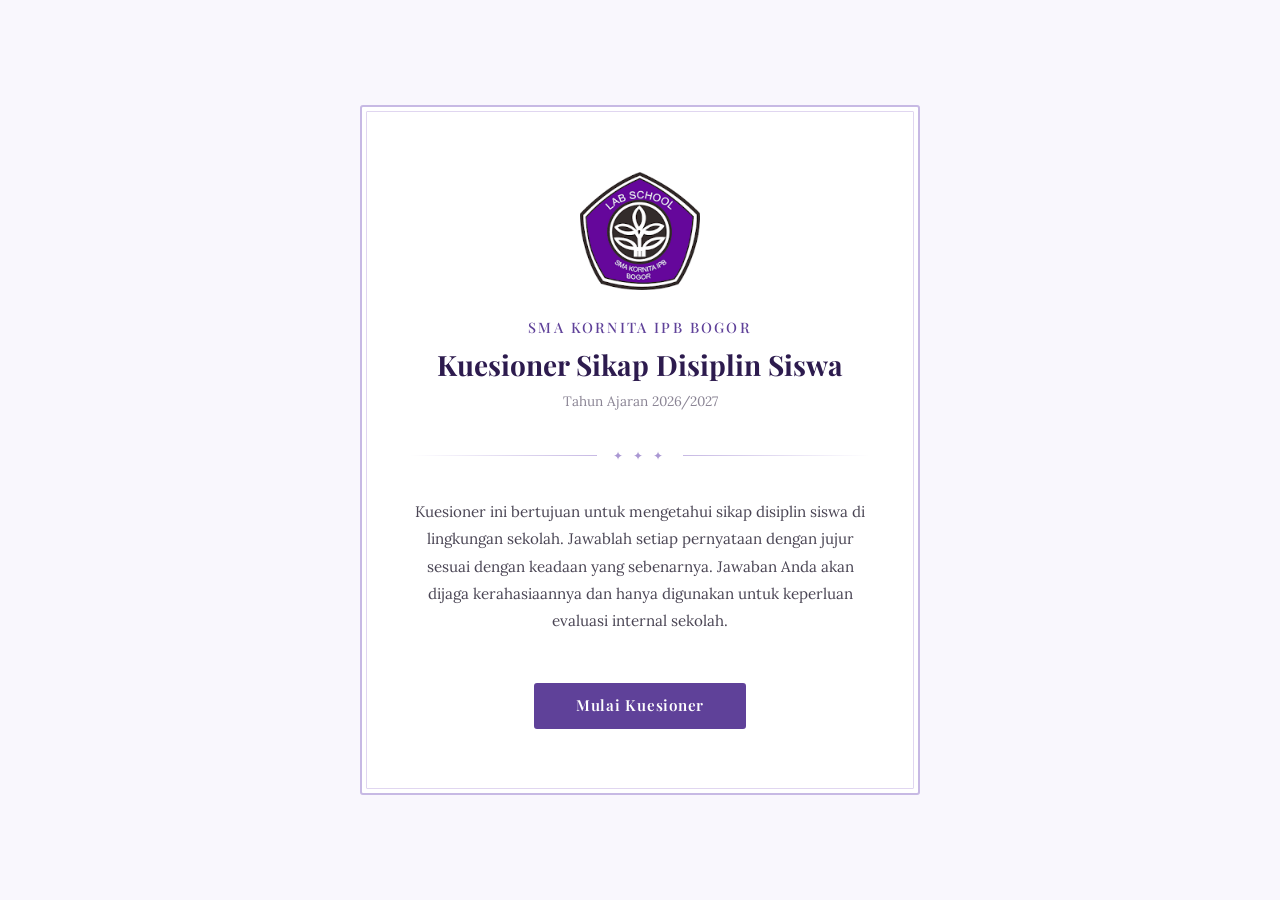
<file: index.html>
<!DOCTYPE html>
<html lang="id">
<head>
  <meta charset="UTF-8">
  <meta name="viewport" content="width=device-width, initial-scale=1.0">
  <meta name="description" content="Kuesioner Sikap Disiplin Siswa SMA Kornita IPB Bogor — Lab School. Isi kuesioner untuk membantu evaluasi sikap disiplin di lingkungan sekolah.">
  <title>Kuesioner Sikap Disiplin — SMA Kornita IPB Bogor</title>
  <link rel="icon" type="image/png" href="assets/tab_logo.png">
  <link rel="stylesheet" href="css/style.css">
</head>
<body>

  <main class="landing">
    <div class="card card--framed landing__card">

      <img src="assets/logo.png" alt="Logo SMA Kornita IPB Bogor" class="landing__logo">

      <p class="landing__school">SMA Kornita IPB Bogor</p>

      <h1 class="landing__title">Kuesioner Sikap Disiplin Siswa</h1>

      <p class="landing__year">Tahun Ajaran 2026/2027</p>

      <div class="divider">
        <span class="divider__ornament">✦ ✦ ✦</span>
      </div>

      <p class="landing__description">
        Kuesioner ini bertujuan untuk mengetahui sikap disiplin siswa
        di lingkungan sekolah. Jawablah setiap pernyataan dengan jujur
        sesuai dengan keadaan yang sebenarnya. Jawaban Anda akan
        dijaga kerahasiaannya dan hanya digunakan untuk keperluan
        evaluasi internal sekolah.
      </p>

      <a href="form.html" class="btn btn--primary" id="btn-start">
        Mulai Kuesioner
      </a>

    </div>
  </main>

</body>
</html>
</file>
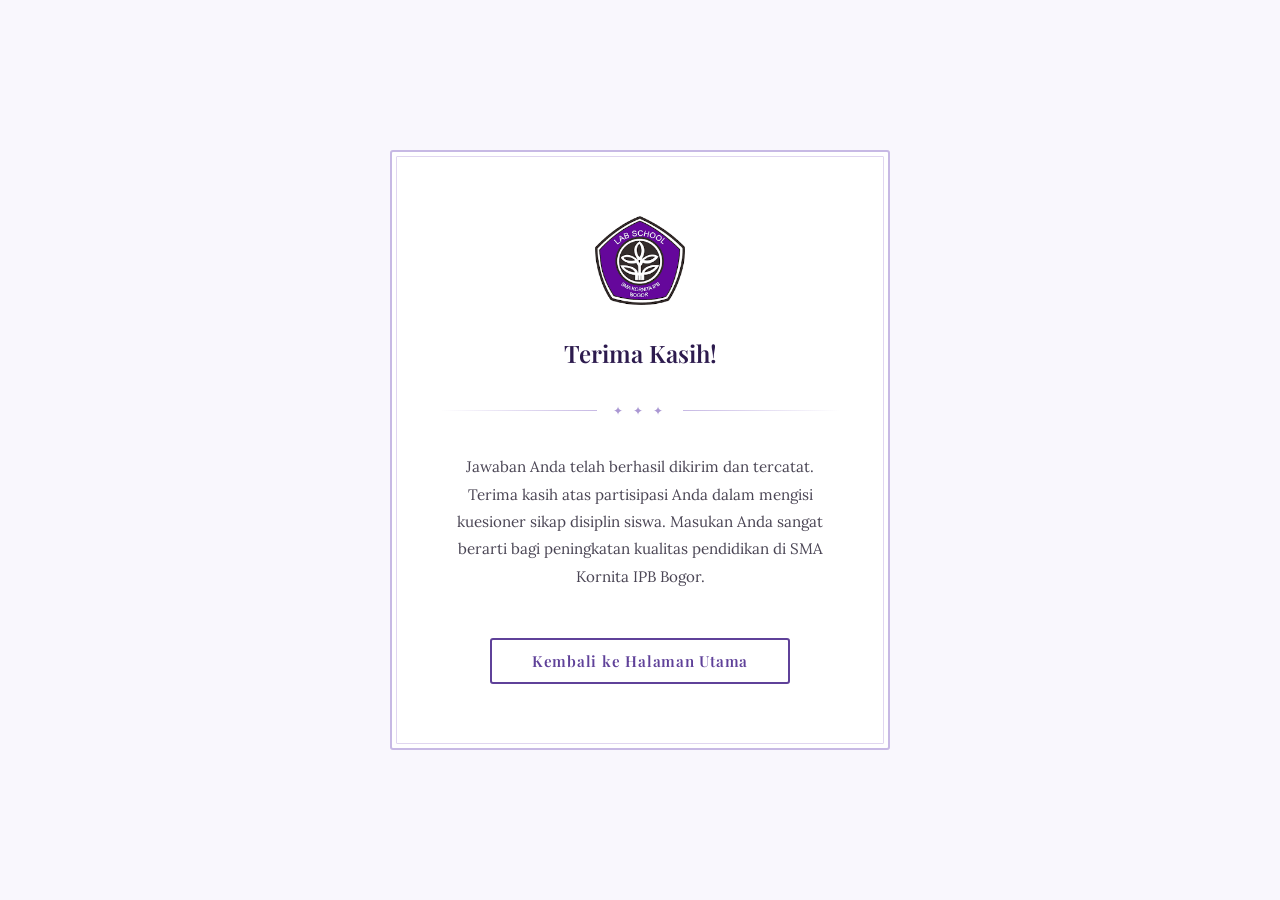
<file: thankyou.html>
<!DOCTYPE html>
<html lang="id">
<head>
  <meta charset="UTF-8">
  <meta name="viewport" content="width=device-width, initial-scale=1.0">
  <meta name="description" content="Terima kasih telah mengisi kuesioner sikap disiplin siswa SMA Kornita IPB Bogor.">
  <title>Terima Kasih — SMA Kornita IPB Bogor</title>
  <link rel="icon" type="image/png" href="assets/tab_logo.png">
  <link rel="stylesheet" href="css/style.css">
</head>
<body>

  <main class="thankyou">
    <div class="card card--framed thankyou__card">

      <img src="assets/logo.png" alt="Logo SMA Kornita IPB Bogor" class="thankyou__logo">

      <h1 class="thankyou__title">Terima Kasih!</h1>

      <div class="divider">
        <span class="divider__ornament">✦ ✦ ✦</span>
      </div>

      <p class="thankyou__message">
        Jawaban Anda telah berhasil dikirim dan tercatat. Terima kasih atas
        partisipasi Anda dalam mengisi kuesioner sikap disiplin siswa. Masukan
        Anda sangat berarti bagi peningkatan kualitas pendidikan di
        SMA Kornita IPB Bogor.
      </p>

      <a href="index.html" class="btn btn--outline" id="btn-home">
        Kembali ke Halaman Utama
      </a>

    </div>
  </main>

</body>
</html>
</file>
<file: css/style.css>
/* ================================================
   KUESIONER SIKAP DISIPLIN
   SMA KORNITA IPB BOGOR — LAB SCHOOL
   
   Design: Classic, Simple & Elegant
   Palette: Pastel Purple + White
   ================================================ */

@import url('https://fonts.googleapis.com/css2?family=Playfair+Display:ital,wght@0,400;0,500;0,600;0,700;1,400&family=Lora:ital,wght@0,400;0,500;0,600;1,400&display=swap');

/* ── CSS Variables ──────────────────────────── */

:root {
  /* Purple Palette */
  --purple-900: #2D1B4E;
  --purple-800: #3D2766;
  --purple-700: #4E3480;
  --purple-600: #5F4199;
  --purple-500: #7254AD;
  --purple-400: #8E75C0;
  --purple-300: #AA97D3;
  --purple-200: #C7B9E4;
  --purple-100: #E0D6F0;
  --purple-50:  #F3EFFA;
  --purple-25:  #F9F7FD;

  /* Neutrals */
  --white:    #FFFFFF;
  --cream:    #FDFCFE;
  --gray-100: #F5F4F7;
  --gray-200: #E8E6ED;
  --gray-300: #D1CED8;
  --gray-500: #8A8494;
  --gray-700: #4A4554;
  --gray-900: #1A1525;

  /* Semantic Tokens */
  --text-primary:   var(--purple-900);
  --text-secondary:  var(--gray-700);
  --text-muted:      var(--gray-500);
  --bg-page:         var(--purple-25);
  --bg-card:         var(--white);
  --bg-section:      var(--purple-50);
  --border-color:    var(--purple-200);
  --border-light:    var(--purple-100);
  --accent:          var(--purple-600);
  --accent-dark:     var(--purple-700);
  --accent-light:    var(--purple-300);

  /* Typography */
  --font-heading: 'Playfair Display', Georgia, 'Times New Roman', serif;
  --font-body:    'Lora', Georgia, 'Times New Roman', serif;

  /* Spacing */
  --space-xs:  0.25rem;
  --space-sm:  0.5rem;
  --space-md:  1rem;
  --space-lg:  1.5rem;
  --space-xl:  2rem;
  --space-2xl: 3rem;
  --space-3xl: 4rem;

  /* Layout */
  --container-max:       780px;
  --container-dashboard: 1100px;
  --border-radius:       3px;
}

/* ── Reset & Base ───────────────────────────── */

*,
*::before,
*::after {
  margin: 0;
  padding: 0;
  box-sizing: border-box;
}

html {
  font-size: 16px;
  scroll-behavior: smooth;
}

body {
  font-family: var(--font-body);
  color: var(--text-primary);
  background-color: var(--bg-page);
  line-height: 1.7;
  min-height: 100vh;
  -webkit-font-smoothing: antialiased;
  -moz-osx-font-smoothing: grayscale;
}

img {
  max-width: 100%;
  height: auto;
  display: block;
}

a {
  color: var(--accent);
  text-decoration: none;
  transition: color 0.25s ease;
}

a:hover {
  color: var(--accent-dark);
}

/* ── Typography ─────────────────────────────── */

h1, h2, h3, h4, h5, h6 {
  font-family: var(--font-heading);
  font-weight: 600;
  line-height: 1.3;
  color: var(--text-primary);
}

h1 { font-size: 2rem;   }
h2 { font-size: 1.5rem; }
h3 { font-size: 1.25rem; }
h4 { font-size: 1.1rem;  }

p {
  margin-bottom: var(--space-md);
}

/* ── Layout ─────────────────────────────────── */

.container {
  width: 100%;
  max-width: var(--container-max);
  margin-left: auto;
  margin-right: auto;
  padding-left: var(--space-lg);
  padding-right: var(--space-lg);
}

.container--dashboard {
  max-width: var(--container-dashboard);
}

/* ── Ornamental Divider ─────────────────────── */

.divider {
  display: flex;
  align-items: center;
  justify-content: center;
  gap: var(--space-md);
  margin: var(--space-xl) 0;
  color: var(--accent-light);
}

.divider::before,
.divider::after {
  content: '';
  flex: 1;
  height: 1px;
  background: linear-gradient(
    to var(--dir, right),
    transparent,
    var(--border-color)
  );
}

.divider::before { --dir: right; }
.divider::after  { --dir: left;  }

.divider__ornament {
  font-size: 0.75rem;
  letter-spacing: 0.3em;
  color: var(--accent-light);
}

/* ── Card ───────────────────────────────────── */

.card {
  background: var(--bg-card);
  border: 1px solid var(--border-color);
  border-radius: var(--border-radius);
  padding: var(--space-2xl);
}

.card--framed {
  border: 2px solid var(--border-color);
  position: relative;
}

.card--framed::before {
  content: '';
  position: absolute;
  inset: 4px;
  border: 1px solid var(--border-light);
  border-radius: 1px;
  pointer-events: none;
}

/* ── Page Header ────────────────────────────── */

.page-header {
  background: var(--white);
  border-bottom: 2px solid var(--border-color);
  padding: var(--space-lg) 0;
}

.page-header__inner {
  display: flex;
  align-items: center;
  gap: var(--space-md);
}

.page-header__logo {
  width: 48px;
  height: 48px;
  object-fit: contain;
  flex-shrink: 0;
}

.page-header__title {
  font-family: var(--font-heading);
  font-size: 1.1rem;
  font-weight: 600;
  color: var(--text-primary);
}

.page-header__subtitle {
  font-family: var(--font-body);
  font-size: 0.8rem;
  color: var(--text-muted);
  margin: 0;
}

/* ── Landing Page ───────────────────────────── */

.landing {
  display: flex;
  align-items: center;
  justify-content: center;
  min-height: 100vh;
  padding: var(--space-2xl) var(--space-lg);
}

.landing__card {
  text-align: center;
  max-width: 560px;
  width: 100%;
  padding: var(--space-3xl) var(--space-2xl);
}

.landing__logo {
  width: 120px;
  height: 120px;
  margin: 0 auto var(--space-lg);
  object-fit: contain;
}

.landing__school {
  font-family: var(--font-heading);
  font-size: 0.9rem;
  font-weight: 500;
  letter-spacing: 0.15em;
  text-transform: uppercase;
  color: var(--accent);
  margin-bottom: var(--space-sm);
}

.landing__title {
  font-size: 1.75rem;
  font-weight: 700;
  color: var(--text-primary);
  margin-bottom: var(--space-sm);
  line-height: 1.25;
}

.landing__year {
  font-family: var(--font-body);
  font-size: 0.85rem;
  color: var(--text-muted);
  margin-bottom: var(--space-xl);
}

.landing__description {
  font-size: 0.95rem;
  color: var(--text-secondary);
  line-height: 1.8;
  margin-bottom: var(--space-2xl);
}

/* ── Buttons ────────────────────────────────── */

.btn {
  display: inline-block;
  font-family: var(--font-heading);
  font-size: 0.95rem;
  font-weight: 600;
  letter-spacing: 0.05em;
  padding: 0.85rem 2.5rem;
  border: 2px solid var(--accent);
  border-radius: var(--border-radius);
  cursor: pointer;
  transition: all 0.3s ease;
  text-align: center;
  line-height: 1;
}

.btn--primary {
  background: var(--accent);
  color: var(--white);
}

.btn--primary:hover {
  background: var(--accent-dark);
  border-color: var(--accent-dark);
  color: var(--white);
}

.btn--outline {
  background: transparent;
  color: var(--accent);
}

.btn--outline:hover {
  background: var(--accent);
  color: var(--white);
}

.btn--danger {
  background: #C0392B;
  border-color: #C0392B;
  color: var(--white);
}

.btn--danger:hover {
  background: #922B21;
  border-color: #922B21;
  color: var(--white);
}

.btn--danger-outline {
  background: transparent;
  border-color: #C0392B;
  color: #C0392B;
}

.btn--danger-outline:hover {
  background: #C0392B;
  border-color: #C0392B;
  color: var(--white);
}

.btn--block {
  display: block;
  width: 100%;
}

.btn:disabled {
  opacity: 0.5;
  cursor: not-allowed;
}

/* ── Form Page Layout ───────────────────────── */

.form-page {
  padding-bottom: var(--space-3xl);
}

.form-page__content {
  padding-top: var(--space-2xl);
}

/* ── Form Section ───────────────────────────── */

.form-section {
  background: var(--bg-card);
  border: 1px solid var(--border-color);
  border-radius: var(--border-radius);
  padding: var(--space-2xl);
  margin-bottom: var(--space-xl);
}

.form-section__title {
  font-family: var(--font-heading);
  font-size: 1.15rem;
  font-weight: 600;
  color: var(--text-primary);
  margin-bottom: var(--space-lg);
  padding-bottom: var(--space-sm);
  border-bottom: 1px solid var(--border-light);
}

.form-section__desc {
  font-size: 0.88rem;
  color: var(--text-muted);
  margin-top: calc(-1 * var(--space-sm));
  margin-bottom: var(--space-lg);
  font-style: italic;
}

/* ── Form Fields ────────────────────────────── */

.form-group {
  margin-bottom: var(--space-lg);
}

.form-group:last-child {
  margin-bottom: 0;
}

.form-label {
  display: block;
  font-family: var(--font-heading);
  font-size: 0.9rem;
  font-weight: 500;
  color: var(--text-primary);
  margin-bottom: var(--space-sm);
}

.form-label .required {
  color: #C0392B;
  margin-left: 2px;
}

.form-input,
.form-select {
  width: 100%;
  padding: 0.7rem 0.9rem;
  font-family: var(--font-body);
  font-size: 0.9rem;
  color: var(--text-primary);
  background: var(--white);
  border: 1px solid var(--border-color);
  border-radius: var(--border-radius);
  transition: border-color 0.25s ease;
  appearance: none;
}

.form-input:focus,
.form-select:focus {
  outline: none;
  border-color: var(--accent);
  box-shadow: 0 0 0 2px rgba(95, 65, 153, 0.1);
}

.form-input::placeholder {
  color: var(--gray-300);
}

.form-select {
  background-image: url("data:image/svg+xml,%3Csvg xmlns='http://www.w3.org/2000/svg' width='12' height='8' fill='none'%3E%3Cpath d='M1 1l5 5 5-5' stroke='%238A8494' stroke-width='1.5' stroke-linecap='round' stroke-linejoin='round'/%3E%3C/svg%3E");
  background-repeat: no-repeat;
  background-position: right 0.9rem center;
  padding-right: 2.5rem;
}

.form-row {
  display: grid;
  grid-template-columns: 1fr 1fr;
  gap: var(--space-lg);
}

/* ── Scale Legend ───────────────────────────── */

.scale-legend {
  background: var(--bg-section);
  border: 1px solid var(--border-light);
  border-radius: var(--border-radius);
  padding: var(--space-lg);
  margin-bottom: var(--space-xl);
}

.scale-legend__title {
  font-family: var(--font-heading);
  font-size: 0.9rem;
  font-weight: 600;
  color: var(--text-primary);
  margin-bottom: var(--space-sm);
}

.scale-legend__items {
  display: flex;
  flex-wrap: wrap;
  gap: var(--space-sm) var(--space-xl);
  font-size: 0.85rem;
  color: var(--text-secondary);
}

.scale-legend__item {
  display: flex;
  align-items: center;
  gap: var(--space-xs);
}

.scale-legend__number {
  font-family: var(--font-heading);
  font-weight: 700;
  color: var(--accent);
  min-width: 1.2em;
}

/* ── Question Items ─────────────────────────── */

.question-item {
  padding: var(--space-lg) 0;
  border-bottom: 1px solid var(--border-light);
}

.question-item:last-child {
  border-bottom: none;
  padding-bottom: 0;
}

.question-item:first-child {
  padding-top: 0;
}

.question-text {
  font-size: 0.95rem;
  color: var(--text-primary);
  margin-bottom: var(--space-md);
  line-height: 1.6;
}

.question-number {
  font-family: var(--font-heading);
  font-weight: 700;
  color: var(--accent);
  margin-right: var(--space-xs);
}

/* ── Scale Radio Buttons ────────────────────── */

.scale-options {
  display: flex;
  align-items: center;
  gap: var(--space-lg);
  padding-left: var(--space-md);
}

.scale-option {
  display: flex;
  align-items: center;
  gap: var(--space-sm);
  cursor: pointer;
  position: relative;
}

.scale-option input[type="radio"] {
  position: absolute;
  opacity: 0;
  width: 0;
  height: 0;
}

.radio-custom {
  width: 22px;
  height: 22px;
  border: 2px solid var(--border-color);
  border-radius: 50%;
  display: flex;
  align-items: center;
  justify-content: center;
  transition: all 0.25s ease;
  flex-shrink: 0;
}

.radio-custom::after {
  content: '';
  width: 10px;
  height: 10px;
  border-radius: 50%;
  background: var(--accent);
  transform: scale(0);
  transition: transform 0.2s ease;
}

.scale-option input[type="radio"]:checked ~ .radio-custom {
  border-color: var(--accent);
}

.scale-option input[type="radio"]:checked ~ .radio-custom::after {
  transform: scale(1);
}

.scale-option:hover .radio-custom {
  border-color: var(--accent-light);
}

.scale-value {
  font-family: var(--font-heading);
  font-size: 0.9rem;
  font-weight: 600;
  color: var(--text-secondary);
  min-width: 1em;
  text-align: center;
  transition: color 0.25s ease;
}

.scale-option input[type="radio"]:checked ~ .scale-value {
  color: var(--accent);
}

.form-input.is-invalid,
.form-select.is-invalid {
  border-color: #C0392B;
  box-shadow: 0 0 0 2px rgba(192, 57, 43, 0.1);
}

.question-item.is-invalid {
  background: rgba(192, 57, 43, 0.03);
  margin-left: calc(-1 * var(--space-lg));
  margin-right: calc(-1 * var(--space-lg));
  padding-left: var(--space-lg);
  padding-right: var(--space-lg);
  border-left: 3px solid #C0392B;
  border-radius: 0;
}

/* ── Form Submit Area ───────────────────────── */

.form-submit {
  text-align: center;
  padding-top: var(--space-lg);
}

.form-submit .btn {
  min-width: 250px;
}

/* ── Progress Counter ───────────────────────── */

.progress-counter {
  text-align: center;
  font-family: var(--font-body);
  font-size: 0.85rem;
  color: var(--text-muted);
  margin-bottom: var(--space-lg);
}

.progress-counter__current {
  font-weight: 600;
  color: var(--accent);
}

/* ── Notification / Alert ───────────────────── */

.notification {
  position: fixed;
  top: -120px;
  left: 50%;
  transform: translateX(-50%);
  background: var(--white);
  border: 1px solid var(--border-color);
  border-radius: var(--border-radius);
  padding: 0.85rem 1.25rem;
  font-size: 0.9rem;
  color: var(--text-primary);
  z-index: 1000;
  opacity: 0;
  visibility: hidden;
  pointer-events: none;
  box-shadow: 0 8px 24px rgba(45, 27, 78, 0.12);
  transition: top 0.35s cubic-bezier(0.16, 1, 0.3, 1), opacity 0.3s ease, visibility 0.3s ease;
  max-width: 90%;
  width: max-content;
  display: flex;
  align-items: center;
  justify-content: space-between;
  gap: var(--space-md);
}

.notification.is-visible {
  top: var(--space-lg);
  opacity: 1;
  visibility: visible;
  pointer-events: auto;
}

.notification__message {
  flex: 1;
  text-align: left;
  line-height: 1.4;
}

.notification__close {
  background: transparent;
  border: none;
  color: inherit;
  opacity: 0.6;
  font-size: 1.2rem;
  line-height: 1;
  padding: 2px 6px;
  cursor: pointer;
  border-radius: 2px;
  transition: opacity 0.2s ease, background-color 0.2s ease;
  margin-left: var(--space-sm);
  display: inline-flex;
  align-items: center;
  justify-content: center;
}

.notification__close:hover {
  opacity: 1;
  background-color: rgba(0, 0, 0, 0.05);
}

.notification--error {
  border-color: #C0392B;
  border-left: 4px solid #C0392B;
  color: #922B21;
}

.notification--success {
  border-color: #27AE60;
  border-left: 4px solid #27AE60;
  color: #1E8449;
}

.notification--warning {
  border-color: #F39C12;
  border-left: 4px solid #F39C12;
  color: #B7950B;
}

/* ── Modal Dialog ───────────────────────────── */

.modal-backdrop {
  position: fixed;
  inset: 0;
  background: rgba(45, 27, 78, 0.45);
  backdrop-filter: blur(3px);
  -webkit-backdrop-filter: blur(3px);
  z-index: 1050;
  display: flex;
  align-items: center;
  justify-content: center;
  padding: var(--space-md);
  opacity: 0;
  visibility: hidden;
  pointer-events: none;
  transition: opacity 0.3s ease, visibility 0.3s ease;
}

.modal-backdrop.is-open {
  opacity: 1;
  visibility: visible;
  pointer-events: auto;
}

.modal {
  background: var(--bg-card);
  border: 2px solid var(--border-color);
  border-radius: var(--border-radius);
  max-width: 480px;
  width: 100%;
  padding: var(--space-2xl);
  text-align: center;
  position: relative;
  box-shadow: 0 12px 36px rgba(45, 27, 78, 0.18);
  transform: translateY(12px) scale(0.97);
  transition: transform 0.3s cubic-bezier(0.16, 1, 0.3, 1);
}

.modal-backdrop.is-open .modal {
  transform: translateY(0) scale(1);
}

.modal__title {
  font-size: 1.3rem;
  color: var(--text-primary);
  margin-bottom: var(--space-xs);
}

.modal__desc {
  font-size: 0.92rem;
  color: var(--text-secondary);
  line-height: 1.6;
  margin-bottom: var(--space-xl);
}

.modal__actions {
  display: flex;
  gap: var(--space-md);
  justify-content: center;
}

.modal__actions .btn {
  padding: 0.75rem 1.5rem;
  font-size: 0.9rem;
  flex: 1;
}

@media (max-width: 480px) {
  .modal__actions {
    flex-direction: column-reverse;
  }
}

/* ── Thank You Page ─────────────────────────── */

.thankyou {
  display: flex;
  align-items: center;
  justify-content: center;
  min-height: 100vh;
  padding: var(--space-2xl) var(--space-lg);
}

.thankyou__card {
  text-align: center;
  max-width: 500px;
  width: 100%;
  padding: var(--space-3xl) var(--space-2xl);
}

.thankyou__icon {
  font-size: 3rem;
  margin-bottom: var(--space-lg);
  color: var(--accent);
}

.thankyou__logo {
  width: 90px;
  height: 90px;
  margin: 0 auto var(--space-xl);
  object-fit: contain;
}

.thankyou__title {
  font-size: 1.5rem;
  margin-bottom: var(--space-md);
}

.thankyou__message {
  font-size: 0.95rem;
  color: var(--text-secondary);
  line-height: 1.8;
  margin-bottom: var(--space-2xl);
}

/* ── Dashboard ──────────────────────────────── */

.dashboard {
  padding-bottom: var(--space-3xl);
}

.dashboard__header {
  padding: var(--space-xl) 0;
  display: flex;
  align-items: center;
  justify-content: space-between;
  flex-wrap: wrap;
  gap: var(--space-md);
}

.dashboard__title {
  font-size: 1.5rem;
  margin-bottom: var(--space-xs);
}

.dashboard__subtitle {
  font-size: 0.85rem;
  color: var(--text-muted);
  margin: 0;
}

.dashboard__actions .btn {
  padding: 0.65rem 1.25rem;
  font-size: 0.85rem;
}

/* Stats Cards */
.stats-grid {
  display: grid;
  grid-template-columns: repeat(auto-fit, minmax(200px, 1fr));
  gap: var(--space-lg);
  margin-bottom: var(--space-2xl);
}

.stat-card {
  background: var(--bg-card);
  border: 1px solid var(--border-color);
  border-radius: var(--border-radius);
  padding: var(--space-xl);
  text-align: center;
}

.stat-card__value {
  font-family: var(--font-heading);
  font-size: 2.25rem;
  font-weight: 700;
  color: var(--accent);
  line-height: 1;
  margin-bottom: var(--space-sm);
}

.stat-card__label {
  font-size: 0.8rem;
  color: var(--text-muted);
  text-transform: uppercase;
  letter-spacing: 0.1em;
}

/* Charts Section */
.charts-section__title {
  font-size: 1.15rem;
  margin-bottom: var(--space-xl);
  padding-bottom: var(--space-sm);
  border-bottom: 1px solid var(--border-color);
}

.charts-grid {
  display: grid;
  grid-template-columns: repeat(auto-fill, minmax(280px, 1fr));
  gap: var(--space-xl);
}

.chart-card {
  background: var(--bg-card);
  border: 1px solid var(--border-color);
  border-radius: var(--border-radius);
  padding: var(--space-lg);
}

.chart-card__title {
  font-family: var(--font-heading);
  font-size: 0.85rem;
  font-weight: 600;
  color: var(--text-primary);
  margin-bottom: var(--space-md);
  line-height: 1.4;
  min-height: 2.8em;
  display: -webkit-box;
  -webkit-line-clamp: 2;
  -webkit-box-orient: vertical;
  overflow: hidden;
}

.chart-card__canvas-wrapper {
  position: relative;
  width: 180px;
  height: 180px;
  margin: 0 auto var(--space-md);
}

.chart-card__avg {
  text-align: center;
  font-family: var(--font-heading);
  font-size: 0.85rem;
  color: var(--text-secondary);
}

.chart-card__avg-value {
  font-weight: 700;
  color: var(--accent);
}

/* ── Table Section ──────────────────────────── */

.table-section {
  margin-top: var(--space-3xl);
}

.table-section__header {
  display: flex;
  align-items: center;
  justify-content: space-between;
  flex-wrap: wrap;
  gap: var(--space-md);
  margin-bottom: var(--space-lg);
  padding-bottom: var(--space-sm);
  border-bottom: 1px solid var(--border-color);
}

.table-section__title {
  font-size: 1.15rem;
  margin: 0;
}

.table-section__count {
  font-family: var(--font-heading);
  font-size: 0.85rem;
  color: var(--accent);
  font-weight: 600;
}

.table-section__filter {
  display: flex;
  align-items: center;
  gap: var(--space-sm);
}

.filter-label {
  font-family: var(--font-heading);
  font-size: 0.85rem;
  color: var(--text-muted);
  white-space: nowrap;
}

.filter-select {
  padding: 0.45rem 2.2rem 0.45rem 0.85rem;
  font-size: 0.85rem;
  min-width: 150px;
}

.table-card {
  background: var(--bg-card);
  border: 1px solid var(--border-color);
  border-radius: var(--border-radius);
  overflow: hidden;
}

.table-responsive {
  width: 100%;
  overflow-x: auto;
  -webkit-overflow-scrolling: touch;
}

.table-classic {
  width: 100%;
  border-collapse: collapse;
  font-size: 0.88rem;
  text-align: left;
}

.table-classic th {
  background: var(--bg-section);
  font-family: var(--font-heading);
  font-weight: 600;
  color: var(--text-primary);
  padding: 0.85rem 1rem;
  border-bottom: 1px solid var(--border-color);
  white-space: nowrap;
}

.table-classic td {
  padding: 0.85rem 1rem;
  border-bottom: 1px solid var(--border-light);
  color: var(--text-secondary);
}

.table-classic tr:last-child td {
  border-bottom: none;
}

.table-classic tr:hover td {
  background: rgba(243, 239, 250, 0.4);
}

.table-score-badge {
  display: inline-block;
  font-family: var(--font-heading);
  font-weight: 700;
  color: var(--accent);
  background: var(--purple-50);
  border: 1px solid var(--border-light);
  padding: 2px 10px;
  border-radius: 2px;
}

.btn-delete-row {
  background: transparent;
  border: 1px solid var(--border-color);
  color: #C0392B;
  border-radius: var(--border-radius);
  padding: 3px 8px;
  cursor: pointer;
  font-size: 0.8rem;
  font-family: var(--font-body);
  transition: all 0.2s ease;
  display: inline-flex;
  align-items: center;
  gap: 4px;
}

.btn-delete-row:hover {
  background: #C0392B;
  border-color: #C0392B;
  color: var(--white);
}

/* Dashboard Empty State */
.dashboard-empty {
  text-align: center;
  padding: var(--space-3xl) var(--space-xl);
  background: var(--bg-card);
  border: 1px solid var(--border-color);
  border-radius: var(--border-radius);
}

.dashboard-empty__icon {
  font-size: 2.5rem;
  margin-bottom: var(--space-md);
  opacity: 0.5;
}

.dashboard-empty__text {
  font-size: 1rem;
  color: var(--text-muted);
}

/* Dashboard Access Denied */
.access-denied {
  display: flex;
  align-items: center;
  justify-content: center;
  min-height: 100vh;
  text-align: center;
  padding: var(--space-2xl);
}

.access-denied__title {
  font-size: 1.25rem;
  margin-bottom: var(--space-md);
}

.access-denied__text {
  color: var(--text-muted);
}

/* ── Loading Spinner ────────────────────────── */

.spinner {
  display: inline-block;
  width: 20px;
  height: 20px;
  border: 2px solid var(--purple-100);
  border-top-color: var(--accent);
  border-radius: 50%;
  animation: spin 0.7s linear infinite;
  vertical-align: middle;
  margin-right: var(--space-sm);
}

@keyframes spin {
  to { transform: rotate(360deg); }
}

/* ── Footer ─────────────────────────────────── */

.page-footer {
  text-align: center;
  padding: var(--space-xl) 0;
  font-size: 0.8rem;
  color: var(--text-muted);
  border-top: 1px solid var(--border-light);
  margin-top: var(--space-2xl);
}

/* ── Responsive ─────────────────────────────── */

@media (max-width: 640px) {
  :root {
    --space-2xl: 2rem;
    --space-3xl: 2.5rem;
  }

  h1 { font-size: 1.5rem; }
  h2 { font-size: 1.25rem; }

  .card {
    padding: var(--space-xl);
  }

  .card--framed::before {
    inset: 3px;
  }

  .form-section {
    padding: var(--space-xl) var(--space-lg);
  }

  .form-row {
    grid-template-columns: 1fr;
    gap: var(--space-md);
  }

  .scale-options {
    gap: var(--space-md);
    padding-left: 0;
  }

  .radio-custom {
    width: 20px;
    height: 20px;
  }

  .radio-custom::after {
    width: 8px;
    height: 8px;
  }

  .landing__card {
    padding: var(--space-2xl) var(--space-lg);
  }

  .landing__logo {
    width: 90px;
    height: 90px;
  }

  .landing__title {
    font-size: 1.35rem;
  }

  .btn {
    padding: 0.75rem 2rem;
    font-size: 0.9rem;
  }

  .stats-grid {
    grid-template-columns: 1fr 1fr;
  }

  .charts-grid {
    grid-template-columns: 1fr;
  }

  .page-header__inner {
    gap: var(--space-sm);
  }

  .page-header__logo {
    width: 36px;
    height: 36px;
  }

  .page-header__title {
    font-size: 0.95rem;
  }
}

@media (max-width: 380px) {
  .scale-options {
    gap: var(--space-sm);
  }

  .stats-grid {
    grid-template-columns: 1fr;
  }
}
</file>
